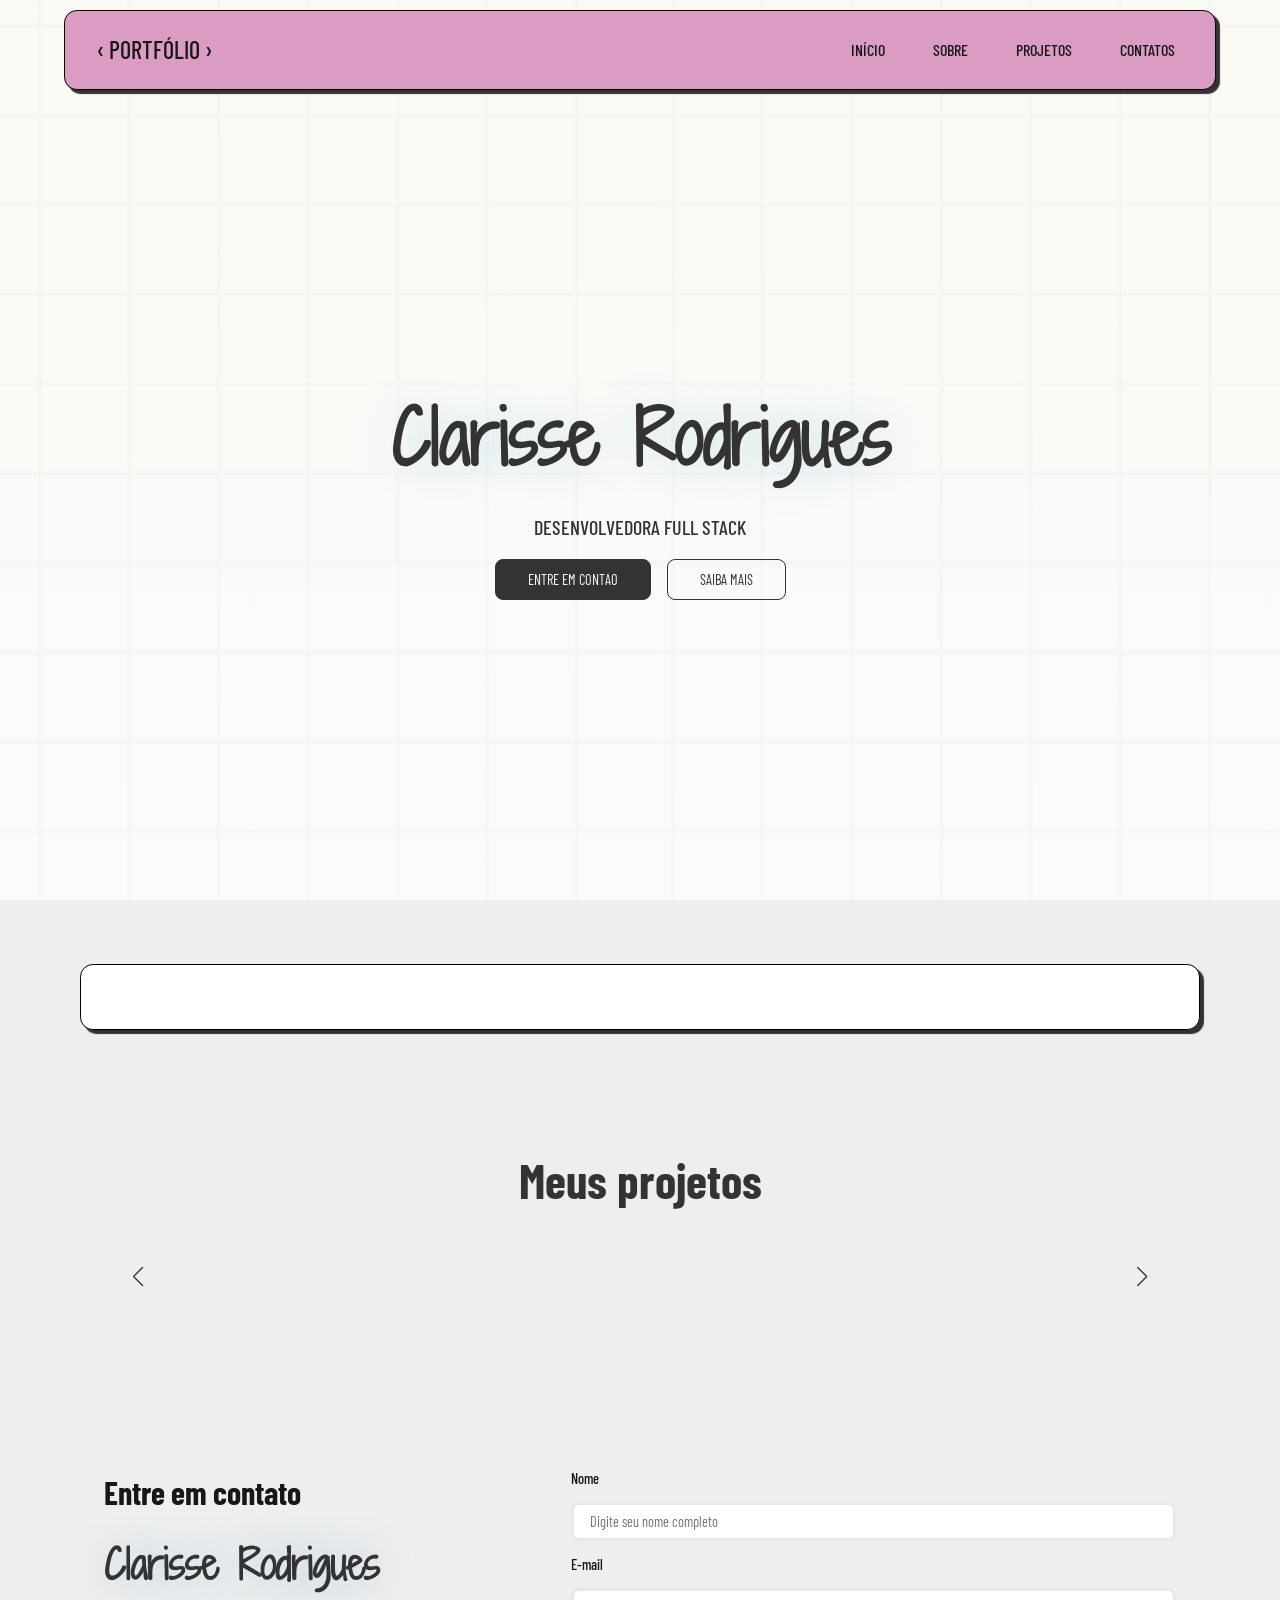
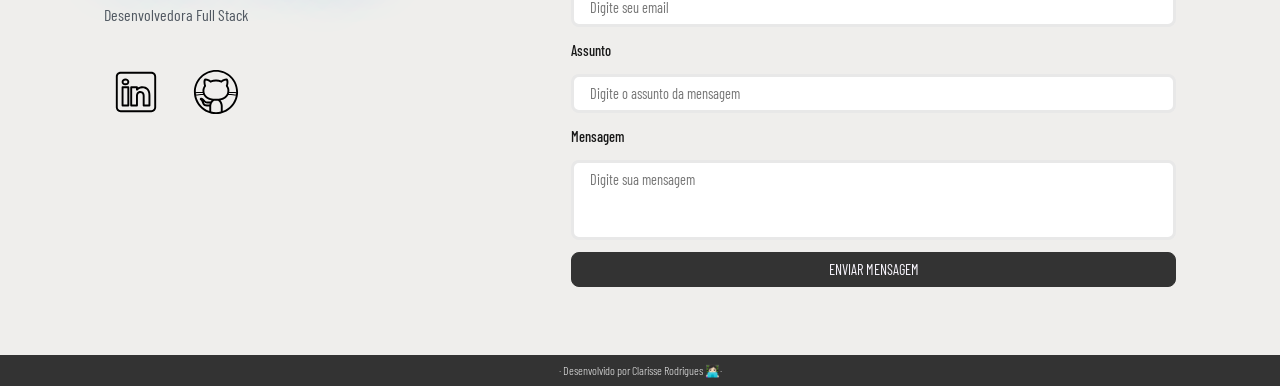
<file: index.html>
<!DOCTYPE html>
<html lang="pt-br">

<head>
    <!-- Fontes do Google -->
    <link rel="preconnect" href="https://fonts.googleapis.com">
    <link rel="preconnect" href="https://fonts.gstatic.com" crossorigin>
    <link href="https://fonts.googleapis.com/css2?family=Anton+SC&family=Barlow+Condensed:ital,wght@0,100;0,200;0,300;0,400;0,500;0,600;0,700;0,800;0,900;1,100;1,200;1,300;1,400;1,500;1,600;1,700;1,800;1,900&family=Shadows+Into+Light+Two&display=swap" rel="stylesheet">
    <!-- font-family: "Anton SC", sans-serif; -->
    <!--  font-family: "Barlow Condensed", sans-serif; -->
   

    <meta charset="UTF-8">
    <meta name="viewport" content="width=device-width, initial-scale=1.0">
    <meta name="author" content="Clarisse Rodrigues">
    <meta name="description" content="Portfólio Pessoal da Clarisse Rodrigues,
                                        desenvolvedora Full Stack especializada em criar experiências
                                        digitais incríveis. Conheça meus projetos e entre em contato.">
    <meta name="robots" content="index, follow">
    <link rel="shortcut icon" href="assets/img/favicon.png" type="image/svg+xml">
    
    <!-- SWIPER CSS -->
    <link rel="stylesheet" href="https://cdn.jsdelivr.net/npm/swiper@11/swiper-bundle.min.css">
    
    <link rel="stylesheet" href="assets/css/style.css">
    <title>Portfolio · Clarisse Rodrigues</title>
</head>

<body>
    <header>
        <div class="menu-content">
            <a href="index.html" id="titulo">‹ Portfólio ›</a>
            <nav>
                <ul class="menu-list">
                    <li><a href="#hero">Início</a></li>
                    <li><a href="#about">Sobre</a></li>
                    <li><a href="#projects">Projetos</a></li>
                    <li><a href="#contact">Contatos</a></li>
                </ul>
            </nav>
        </div>
    </header>

    <main>
        <section id="hero" class="section-container hero-container">

            <article class="hero-content">
                <!-- <span>👋🏻 Oi, eu sou a Clarisse Rodrigues</span> -->
                <h1 class="float-animation">Clarisse Rodrigues</h1>
                <span>Desenvolvedora Full Stack</span>
                <!-- <p>Transformo ideias em código e crio experiências digitais incríveis.</p> -->
                <div class="buttons-container buttons-hero">
                    <a href="#contact" class="botao">Entre em contao</a>
                    <a href="#about" class="botao-outline">Saiba mais</a>
                </div>
            </article>

            <!-- <figure class="hero-image">
                <img src="assets/img/foto_dev_woman.svg" alt="Foto do autor do site" class="float-animation">
            </figure> -->
        </section>

        <section id="about" class="section-container about-container">

        </section>

        <section id="projects" class="section-container projects-container">
            <h2>Meus projetos</h2>

            <!-- swiper -->
            <div class="swiper projects-swiper">
                <div class="swiper-wrapper">
                    
                </div>

                <!-- botao de nav -->
                <div class="swiper-button-next"></div>
                <div class="swiper-button-prev"></div>
                <!-- paginacao do carrosel -->
                <div class="swiper-pagination"></div>

            </div>
        </section>

        <section id="contact" class="section-container contact-container">
            <article class="contact-info">
                <h4>Entre em contato</h4>
                <!-- <p>Sinta-se a vontade para entrar em contato comigo!</p> -->
                
                <h3 class="subtitle">Clarisse Rodrigues </h3>
                <p>Desenvolvedora Full Stack</p>
                <div class="social-container">
                    <a href="https://www.linkedin.com/in/clarissee-rodriguess" target="_blank" class="social-icon"
                        aria-label="Linkedin">
                        <img src="assets/icons/social/linkedin.svg" alt="Link para o Linkedin">
                    </a>
                    <a href="https://github.com/clarodriguess" target="_blank" class="social-icon" aria-label="Github">
                        <img src="assets/icons/social/github.svg" alt="Link para o GitHub">
                    </a>
                </div>
                
            </article>

            <!-- formulario -->
            <form action="https://formsubmit.co/2bfef46859b989094fdd8d9d093c1346" method="POST" id="formulario">

                <input type="hidden" name="_next" value="https://clarodriguess.github.io/portfolio/success.html ">
                <input type="hidden" name="_captcha" value="false">
                

                <label for="nome">Nome</label>
                <input type="text" name="nome" id="nome" placeholder="Digite seu nome completo">
                <span id="erro-nome"></span>

                <label for="email">E-mail</label>
                <input type="text" name="email" id="email" placeholder="Digite seu email">
                <span id="erro-email"></span>

                <label for="assunto">Assunto</label>
                <input type="text" name="assunto" id="assunto" placeholder="Digite o assunto da mensagem">
                <span id="erro-assunto"></span>

                <label for="mensagem">Mensagem</label>
                <textarea name="mensagem" id="mensagem" placeholder="Digite sua mensagem"></textarea>
                <span id="erro-mensagem"></span>

                <button class="botao" type="submit">Enviar Mensagem</button>
            </form>

        </section>

    </main>

    <footer>
        <p>· Desenvolvido por Clarisse Rodrigues 👩🏻‍💻·</p>
    </footer>

    <!-- SWIPER JS -->
    <script src="https://cdn.jsdelivr.net/npm/swiper@11/swiper-bundle.min.js"></script>
    <script src="./assets/js/script.js"></script>
</body>

</html>
</file>
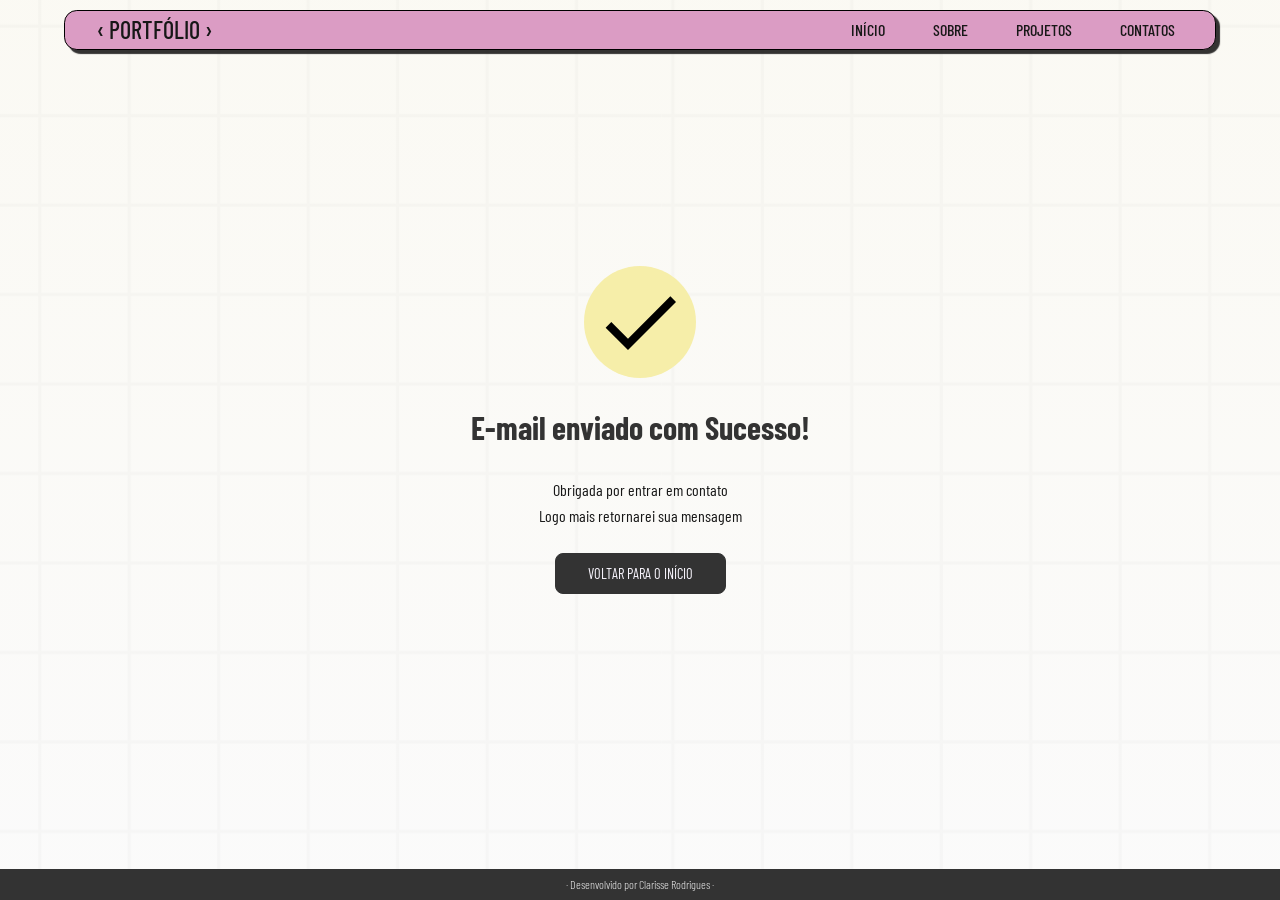
<file: success.html>
<!DOCTYPE html>
<html lang="pt-br">

<head>
    <!-- Fontes do Google -->
    <link rel="preconnect" href="https://fonts.googleapis.com">
    <link rel="preconnect" href="https://fonts.gstatic.com" crossorigin>
    <!--  font-family: "Barlow Condensed", sans-serif; -->
    <link
        href="https://fonts.googleapis.com/css2?family=Barlow+Condensed:ital,wght@0,100;0,200;0,300;0,400;0,500;0,600;0,700;0,800;0,900;1,100;1,200;1,300;1,400;1,500;1,600;1,700;1,800;1,900&display=swap"
        rel="stylesheet">

    <meta charset="UTF-8">
    <meta name="viewport" content="width=device-width, initial-scale=1.0">
    <meta name="author" content="Clarisse Rodrigues">
    <meta name="description" content="Portfólio Pessoal da Clarisse Rodrigues,
                                        desenvolvedora Full Stack especializada em criar experiências
                                        digitais incríveis. Conheça meus projetos e entre em contato.">
    <meta name="robots" content="index, follow">
    <link rel="shortcut icon" href="assets/img/favicon.png" type="image/x-icon">
    <link rel="stylesheet" href="assets/css/style.css">
    <title>Portfolio · Clarisse Rodrigues</title>
</head>

<body>
    <header>
        <div>
            <div class="menu-content">
                <a href="index.html" id="titulo">‹ Portfólio ›</a>
                <nav>
                    <ul class="menu-list">
                        <li><a href="index.html#hero">Início</a></li>
                        <li><a href="index.html#about">Sobre</a></li>
                        <li><a href="index.html#projects">Projetos</a></li>
                        <li><a href="index.html#contact">Contatos</a></li>
                    </ul>
                </nav>
            </div>
    </header>

    <main>
        <section class="success-container">
            <div class="success-content">
            <figure class="success-icon">
                <img src="assets/img/success.svg" alt="Imagem de check" srcset="">
            </figure>

                <h1>E-mail enviado com Sucesso!</h1>
                <p>Obrigada por entrar em contato<br>
                Logo mais retornarei sua mensagem</p>
            
            <!-- botao -->
            <a href="index.html" class="botao">Voltar para o início</a>
        </div>
        </section>
    
    </main>

    <footer>
        <p>· Desenvolvido por Clarisse Rodrigues ·</p>
    </footer>
</body>

</html>
</file>
<file: assets/css/style.css>
* {
    margin: 0;
    padding: 0;
    box-sizing: border-box;
    font-family: "Barlow Condensed", sans-serif;
    /* font-weight: 400; */
    text-decoration: none;
    outline: none;
}

:root {
    --purple-50: #f4eaff;
    --second-color-yellow: #f6eea9;
    --sc-yellow: #f7efbbf9;
    --second-color-blue: #9bc5f4;
    --purple-600: #5a4180;
    --main-color: #db9cc4;
    --main-color2: #9bc5f4;
    /* --bg: #ebebeb; */
    --blue: #CBCCFE;

    /* Cores Neutras */
    --gray-200: #e8e8e8;
    --gray-400: #505861;
    --gray-800: #333333;
    --bg: #efeeec;
    --black: #171717;
    --white: #FAF7FF;

    /* Cores de Estado */
    --error: #e63946;

    /* Sombras */
    --shadow-sm: 0 0.25rem 0.5rem rgba(0, 0, 0, 0.05);
    --shadow-md: 0 0.25rem 0.75rem rgba(107, 54, 200, 0.3);
    --shadow-lg: 0 0.5rem 1.5rem rgba(107, 54, 200, 0.2);
    --shadow-box: 4px 4px 1px 0px #161515de;
    /* Espaçamentos */
    --spacing-xs: 0.5rem;
    --spacing-sm: 1rem;
    --spacing-md: 1.5rem;
    --spacing-lg: 2rem;
    --spacing-xl: 3rem;
    --spacing-2xl: 4rem;

    /* Tamanhos de Fonte */
    --text-sm: 0.75rem;
    --text-base: 0.9rem;
    --text-lg: 1.25rem;
    --text-xl: 1.5rem;
    --text-2xl: 2rem;
    --text-3xl: 3rem;

    /* Border Radius */
    --radius-sm: 0.25rem;
    --radius-md: 0.5rem;
    --radius-lg: 0.8rem;
    --radius-xl: 2rem;
    --radius-full: 50%;

    /* Animação Padrão */
    --transition-default: all 0.3s ease;
}

html {
    scroll-behavior: smooth;
}

body {
    display: flex;
    flex-direction: column;
    min-height: 100vh;
    background-color: var(--bg);
    line-height: 1.6;
    color: var(--black);
    background-image: linear-gradient(rgba(255, 253, 243, 0.6), rgba(255, 255, 255, 0.6)),
        url("../img/background.png");
    background-size: cover;
    background-attachment: fixed;
    background-position: center;
}

main {
    flex: 1
}

/* section - geral */
.section-container {
    max-width: 70rem;
    margin: 0 auto;
    padding: var(--spacing-xl) var(--spacing-md);
    scroll-margin-top: 6rem;
}

/* botao */
.buttons-container {
    display: flex;
    gap: var(--spacing-sm);
}

.botao,
.botao-outline {
    display: inline-block;
    padding: 0.5rem 2rem;
    border: 1.35px solid var(--gray-800);
    border-radius: var(--radius-md);
    font-size: var(--text-base);
    font-weight: 400;
    text-align: center;
    cursor: pointer;
    transition: var(--transition-default);
    text-transform: uppercase;
    
}

.botao {
    background-color: var(--gray-800);
    color: var(--white);
    
}

.botao:hover {
    background-color: var(--main-color);
    color: var(--black);
    box-shadow: var(--shadow-box);
    transform: translateY(-0.25rem);
}

.botao-outline {
    background-color: transparent;
    color: var(--gray-800);
}

.botao-outline:hover {
    background-color: var(--main-color2);
    color: var(--black);
    box-shadow: var(--shadow-box);
    transform: translateY(-0.25rem);
}

/* encadeamento de classe- vai pegar as caracterisca de botao e vai ajustar para botao-sm */
.botao.botao-sm,
.botao-outline.botao-sm {
    min-width: 6rem;
    padding: 0.25rem var(--spacing-sm);
    font-size: var(--text-xs);
    border: 1px solid var(--gray-800);
    border-radius: var(--radius-md);
}

/* menu */
header {
    position: sticky;
    /* sticky para manter o menu fixo na parte superior */
    top: 0;
    z-index: 1000;
    width: 100%;
    height: 5rem;
}

header a {
    font-weight: 500;
    color: var(--black);
    transition: color 0.3s ease;
    text-transform: uppercase;
}

header a:hover {
    color: var(--second-color-yellow);
}

#titulo {
    font-size: var(--text-xl);
    font-weight: 500;
}

.menu-content {
    background-color: var(--main-color);
    border: 1.5px solid black;
    display: flex;
    align-items: center;
    justify-content: space-between;
    max-width: 90%;
    height: 100%;
    margin: 10px auto;
    border-radius: var(--radius-lg);
    padding: 0 var(--spacing-lg);
    box-shadow: var(--shadow-box);
}

.menu-list {
    display: flex;
    gap: var(--spacing-lg);
    list-style: none;
}

.menu-list a {
    padding: var(--spacing-xs);
}


/* Seção Hero */
.hero-container {
    display: flex;
    align-items: center;
    justify-items: center;
    /* gap: var(--spacing-2xl); */
    min-height: calc(100vh - 5rem);
    text-align: center;
}

.hero-content {
    display: flex;
    flex: 1;
    flex-direction: column;
    gap: var(--spacing-sm);
}

.hero-content span {
    font-size: var(--text-lg);
    font-weight: 500;
    text-transform: uppercase;
    color: var(--gray-800);
}

.hero-content h1 {
    font-family: "Shadows Into Light Two", cursive;
    color: var(--gray-800);
    font-size: 4.5rem;
    text-shadow: 1px 1px 50px rgb(195, 223, 231);
}

.hero-content p,
.about-content p,
.contact-info p {
    font-size: 1rem;
    color: var(--gray-400);
}

.buttons-hero {
    justify-content: center;
    /* margin-top: var(--spacing-lg); */
}

/* .hero-image {
    display: flex;
    flex: 1;
    justify-content: center;
} */
/* 
.hero-image img {
    width: 100%;
    max-width: 100%;
    border-radius: var(--radius-xl);
} */

/* animação */
@keyframes float {

    0%,
    100% {
        transform: translateY(0);
    }

    50% {
        transform: translateY(-0.65rem);
    }
}

.float-animation {
    animation: float 3s ease-in-out infinite;
}

/* About */
.about-container {
    display: flex;
    align-items: center;
    gap: var(--spacing-lg);
    margin: var(--spacing-2xl) auto;
    border-radius: var(--radius-lg);
    background-color: #ffffff;
    border: 1.3px solid black;
    box-shadow: var(--shadow-box);
    padding: 2rem 3rem;
}

.about-image {
    flex: 0 0 17rem;
}

.about-image img {
    width: 95%;
    border: 1.5px solid var(--gray-800);
    border-radius: var(--radius-full);
}

.about-content h2,
.projects-container h2,
.contact-info h2 {
    margin-bottom: var(--spacing-md);
    font-size: var(--text-3xl);
    font-weight: 700;
    color: var(--gray-800);
}

.about-content p {
    margin-bottom: var(--spacing-sm);
}

.about-buttons-data {
    display: flex;
    justify-content: space-between;
    align-items: center;
    gap: var(--spacing-lg);
    margin-top: var(--spacing-lg);
}

.about-buttons-data .botao {
    margin-right: auto;
}

.data-container {
    display: flex;
    gap: var(--spacing-lg);
    margin-top: 0;
}

.data-item {
    display: flex;
    flex-direction: column;
    align-items: center;
}

.data-number {
    font-size: var(--text-xl);
    font-weight: 700;
    text-align: center;
    color: var(--gray-800);
}

.data-label {
    font-size: var(--text-base);
    text-align: center;
    color: var(--gray-400);
}

/* Projects */
.projects-container {
    scroll-margin-top: 3rem;
    margin: var(--spacing-2xl) auto;
    text-align: center;
}

.projects-swiper {
    position: relative;
    width: 100%;
    padding: var(--spacing-sm) var(--spacing-xl) var(--spacing-xl);
    overflow: hidden;
}

/* Card Projetos */
.project-card {
    display: flex;
    flex-direction: column;
    width: 100%;
    height: 100%;
    border: 1.5px solid var(--black);
    border-radius: var(--radius-lg);
    background-color: white;
    overflow: hidden;
    transition: var(--transition-default);
}

.project-card:hover {
    box-shadow: var(--shadow-box);
}

.project-image {
    display: flex;
    justify-content: center;
    align-items: center;
    width: 100%;
    height: 9rem;
    background: linear-gradient(135deg, var(--white) 50%, var(--blue) 150%);
}

.project-image img {
    width: 75%;
    height: 75%;
    max-width: 6rem;
    max-height: 6rem;
    object-fit: contain;
    transition: transform 0.3s ease;
}

.project-content {
    display: flex;
    flex: 1;
    flex-direction: column;
    padding: var(--spacing-md);
    text-align: left;
}

.project-content h3 {
    margin-bottom: 0.75rem;
    font-size: var(--text-lg);
    font-weight: 700;
}

.project-content p {
    margin-bottom: var(--spacing-sm);
    font-size: var(--text-base);
    color: var(--gray-400);
    flex: 1;
}

.project-tags {
    display: flex;
    flex-wrap: wrap;
    gap: var(--spacing-xs)
}

.tag {
    font-family: monospace;
    padding: 0.2rem 1.3rem;
    border-radius: 15px;
    background-color: var(--sc-yellow);
    font-size: var(--text-sm);
    font-weight: 500;
    color: var(--gray-800);
}

.project-buttons {
    display: flex;
    justify-content: center;
    align-items: center;
    gap: 0.75rem;
    margin-top: var(--spacing-sm);
}

/* swiper */
.swiper-wrapper {
    align-items: stretch;
}

.swiper-slide {
    display: flex;
    height: auto;
}

/* Botões do Swiper (navegação) */
.swiper-button-next,
.swiper-button-prev {
    width: 3rem;
    height: 3rem;
}

.swiper-button-next:after,
.swiper-button-prev:after {
    font-size: var(--text-lg);
    color: var(--gray-800);
}

.swiper-button-next:hover:after,
.swiper-button-prev:hover:after {
    color: var(--main-color2);
}

/* Indicadores de paginação */
.swiper-pagination-bullet {
    width: 0.75rem;
    height: 0.75rem;
    background-color: var(--main-color2);
    opacity: 1;
}

.swiper-pagination-bullet-active {
    width: var(--spacing-lg);
    border-radius: var(--radius-xl);
    background-color: var(--main-color2);
}

/* Seção de Contato */
.contact-container {
    display: grid;
    grid-template-columns: 2fr 3fr;
    gap: var(--spacing-2xl);
}
.subtitle{
    font-family: "Shadows Into Light Two", cursive;
    color: var(--gray-800);
    font-size: 2.5rem;
    text-shadow: 1px 1px 50px rgb(164, 202, 233);
    margin: 15px 0 5px;
}
.contact-container h4{
    font-size: var(--text-2xl);
}

/* Redes Sociais */
.contact-info h2 {
    margin-bottom: var(--spacing-md);
}

.contact-info p {
    margin-bottom: var(--spacing-lg);
}

.social-container {
    display: flex;
    /* justify-content: center; */
    gap: var(--spacing-sm);
}

.social-icon {
    width: 4rem;
    height: 4rem;
    padding: 0.5rem;
    border-radius: var(--radius-md);
    transition: var(--transition-default);
}

.social-icon img {
    width: 100%;
    filter: brightness(0) saturate(100%);
    transition: filter 0.3s ease;
}

.social-icon img:hover {
    filter: brightness(0) saturate(50%) invert(87%) sepia(45%) saturate(5176%) hue-rotate(179deg) brightness(97%) contrast(98%);

}

/* Formulário de Contato */
form {
    display: flex;
    flex-direction: column;
    gap: 0.75rem;
}

form label {
    font-size: var(--text-base);
    font-weight: 500;
}

form input,
form textarea {
    width: 100%;
    padding: 0.5rem var(--spacing-sm);
    border: 3px solid var(--gray-200);
    border-radius: var(--radius-md);
    font-family: inherit;
    font-size: var(--text-base);
    transition: border-color 0.3s ease;
    background-color: white;
}

form input:focus,
form textarea:focus {
    outline: none;
    border: 1.3px solid var(--black);
}

form textarea {
    min-height: 5rem;
    resize: none;
}

form span {
    margin-top: -0.75rem;
    font-size: var(--text-sm);
    color: var(--error);
}

/* Footer */
footer {
    padding: 6px;
    margin: 20px 0 0 0;
    font-size: 12px;
    background-color: var(--gray-800);
    font-weight: 300;
    text-align: center;
    color: var(--gray-200);
}

/* Página Success */
.success-container {
    display: flex;
    flex-direction: column;
    justify-content: center;
    align-items: center;
    width: 100%;
    min-height: calc(100vh - 12.5rem);
    padding: var(--spacing-xl) var(--spacing-md);
}

.success-content {
    display: flex;
    flex-direction: column;
    align-items: center;
    gap: var(--spacing-md);
    max-width: 37.5rem;
    text-align: center;
}

.success-content h1 {
    font-size: var(--text-2xl);
    font-weight: 700;
    color: var(--gray-800);
}

.success-icon {
    display: flex;
    align-items: center;
    justify-content: center;
    width: 7rem;
    height: 7rem;
    border-radius: var(--radius-full);
    background-color: var(--second-color-yellow);
}

.success-icon img {
    width: 6rem;
    height: 6rem;
}


/* tablet */
@media screen and (max-width: 1024px) {
    .menu-content {
        margin: 8px 15px;
    }

    .section-container {
        margin: 0 15px;
        padding: var(--spacing-md);
    }

    .section-container p {
        font-size: var(--text-base);
    }

    .about-container {
        flex-direction: column;
        padding: var(--spacing-md);
    }

    .about-content {
        width: 100%;
    }
      .about-image {
    display: flex;
    justify-content: center;
    align-items: center;
    
}
    .about-image img {
    width: 80%;

}

    .contact-container {
        grid-template-columns: 1fr 2fr;
        gap: var(--spacing-lg);
        width: 100%;
        margin: 0 auto;
    }
}

/* mini tablet */
@media screen and (max-width: 768px) {
    .section-container {
        /* padding:  var(--spacing-sm);   */
        margin: 0 15px;
        padding: var(--spacing-md);
    }

    .section-container h1 {
        line-height: 1.3;
        font-size: var(--text-xl);
    }

    .section-container h2 {
        font-size: var(--text-lg);
    }

    .section-container p {
        font-size: var(--text-base);
    }

    .section-container span {
        font-size: var(--text-lg);
    }

    .buttons-container {
        flex-direction: column;
        gap: 0.75rem;
        width: 100%;
    }

    .buttons-container .botao,
    .buttons-container .botao-outline {
        padding: 0.75rem 1rem;
        font-size: var(--text-base);
        white-space: nowrap;
    }

    .menu-content {
        margin: 8px 15px;
    }

    .hero-container {
        flex-direction: column-reverse;
        gap: var(--spacing-xs);
        min-height: 85vh;
    }

    .hero-content {
        gap: var(--spacing-xs);
        width: 100%;
        justify-content: center;
    }

    .hero-content h1 {
        font-size: var(--text-3xl);
    }

    .about-container {
        flex-direction: column;
        padding: var(--spacing-md);
        margin: var(--spacing-lg) 0.5rem;
    }

    .about-buttons-data {
        flex-direction: column;
        gap: var(--spacing-md);
        align-items: stretch;
    }

    .about-buttons-data .botao,
    .about-buttons-data .botao-outline {
        width: 100%;
        padding: 0.75rem var(--spacing-lg);
        font-size: var(--text-base);
        text-align: center;
    }

 
    .contact-container {
        grid-template-columns: 1fr;
        gap: var(--spacing-lg);
        width: 100%;
        margin: 0 auto;
    }

    .contact-info {
        width: 100%;
    }

    .social-icon {
        width: 4.5rem;
        height: 4.5rem;
        padding: 0.35rem;
    }

    .data-container {
        justify-content: center;
        width: 100%;
    }

    .tag {
        font-size: 12px !important;   
    }

    form {
        width: 100%;
    }
}


/* celular */
@media screen and (max-width: 480px) {

    header {
        height: 4rem;
    }

    #titulo {
        font-size: var(--text-xl);
    }

    .menu-content {
        justify-content: center;
        margin: 10px;
    }

    .menu-list {
        display: none;
    }

    .data-number {
        font-size: var(--text-lg);
    }

    .data-label {
        font-size: var(--text-sm);
    }
    .project-image{
        height: 7rem;
    }
    .project-image img{
        max-height: 5rem;
        max-width: 5rem;
    }
    .project-content p {
    font-size: 0.85rem;
}
    .project-buttons{
        flex-direction: column;
        gap: 0.5rem;
    }

    footer {
        font-size: 13px;
    }

}
</file>
